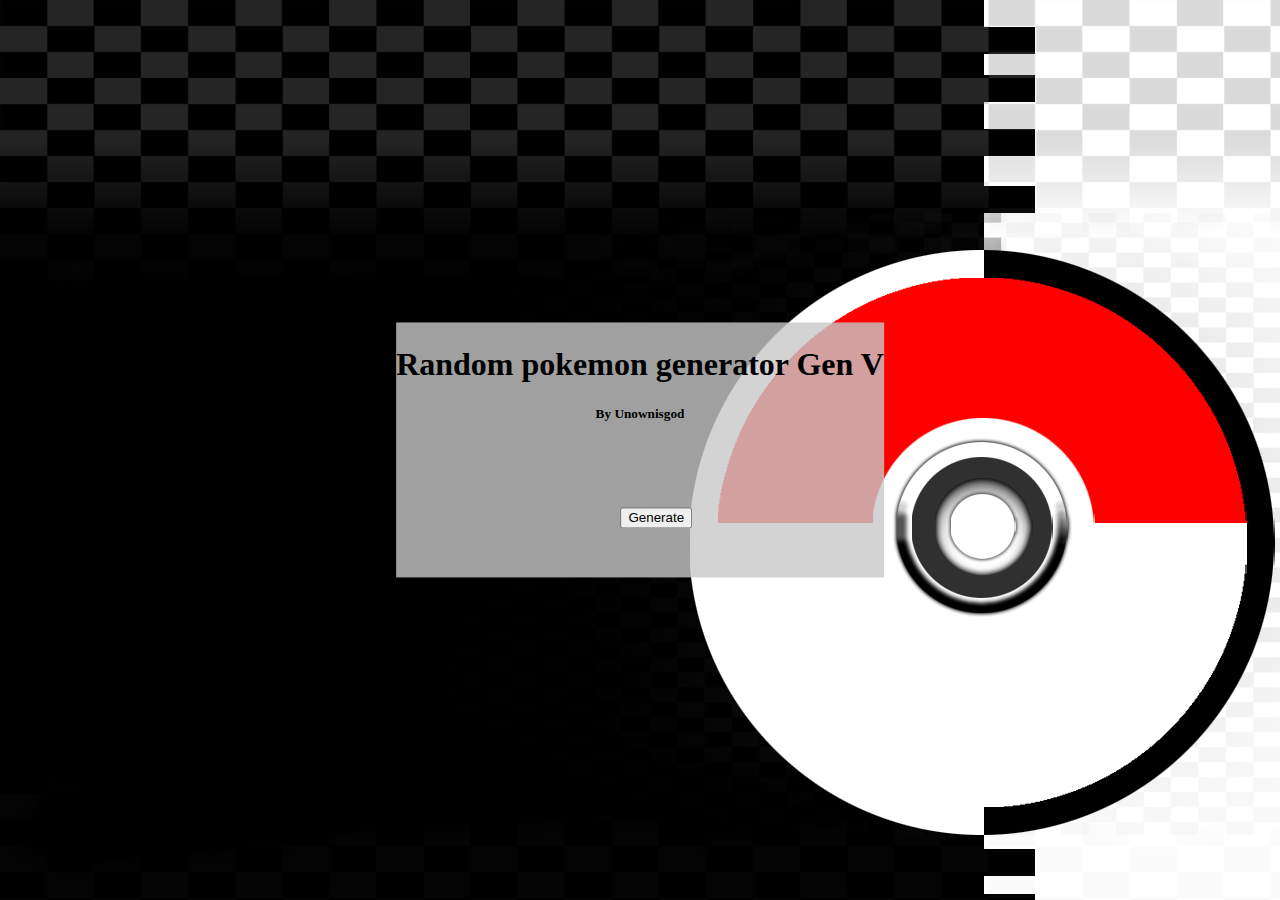
<file: index.html>
<!DOCTYPE html>
<html>

<head>
    <link href="https://cdn.jsdelivr.net/npm/bootstrap@5.3.0-alpha3/dist/css/bootstrap.min.css" rel="stylesheet"
        integrity="sha384-KK94CHFLLe+nY2dmCWGMq91rCGa5gtU4mk92HdvYe+M/SXH301p5ILy+dN9+nJOZ" crossorigin="anonymous">
    <link href="general.css" rel="stylesheet">
</head>

<body>
    <div class="container index">
        <form class="checkboxes" action="team.html">
            <div class="row justify-content-center tittle">
                <div class="col-8">
                    <h1>Random pokemon generator Gen V</h1>
                    <h5>By Unownisgod</h3>
                </div>
            </div>
            <div class="row justify-content-center generatebutton">
                <button name="generate" target="team.html">Generate
                    <a href="team.html"></a>
                </button>
            </div>
        </form>
    </div>
</body>

</html>
</file>
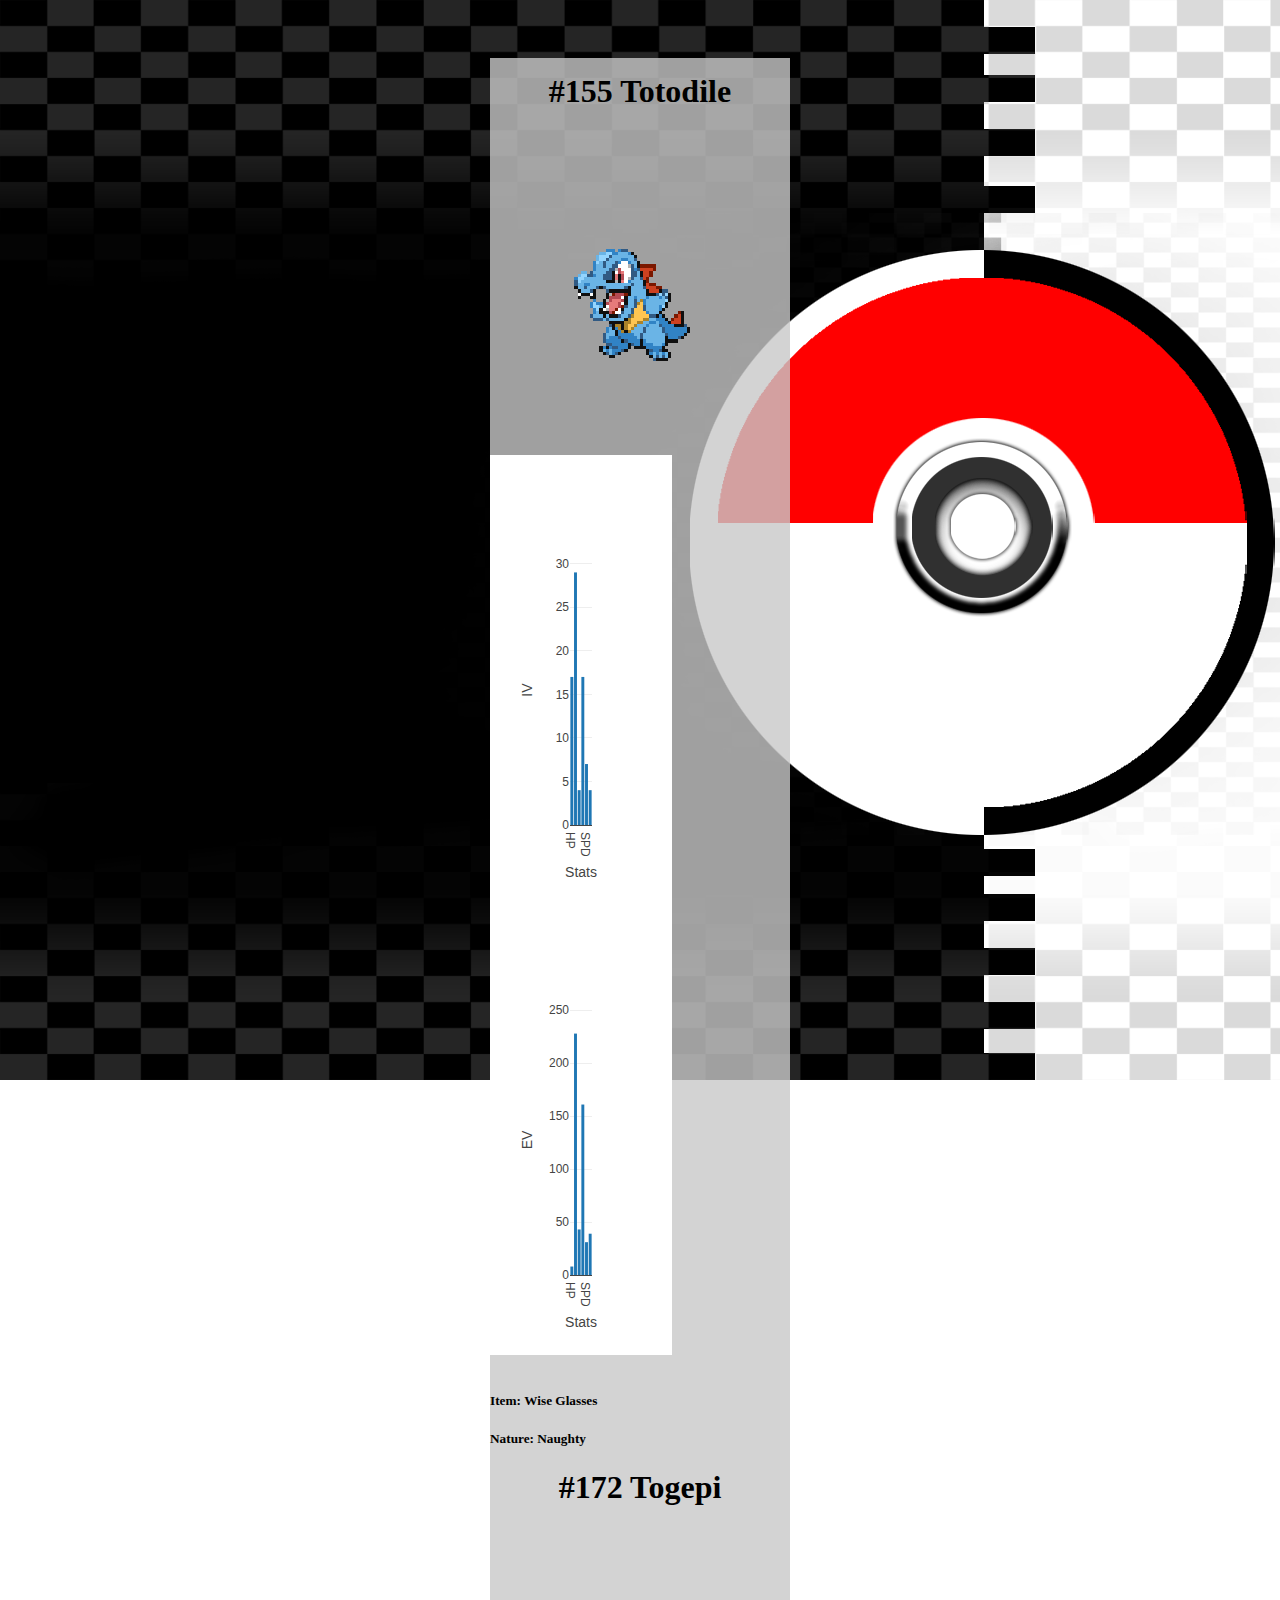
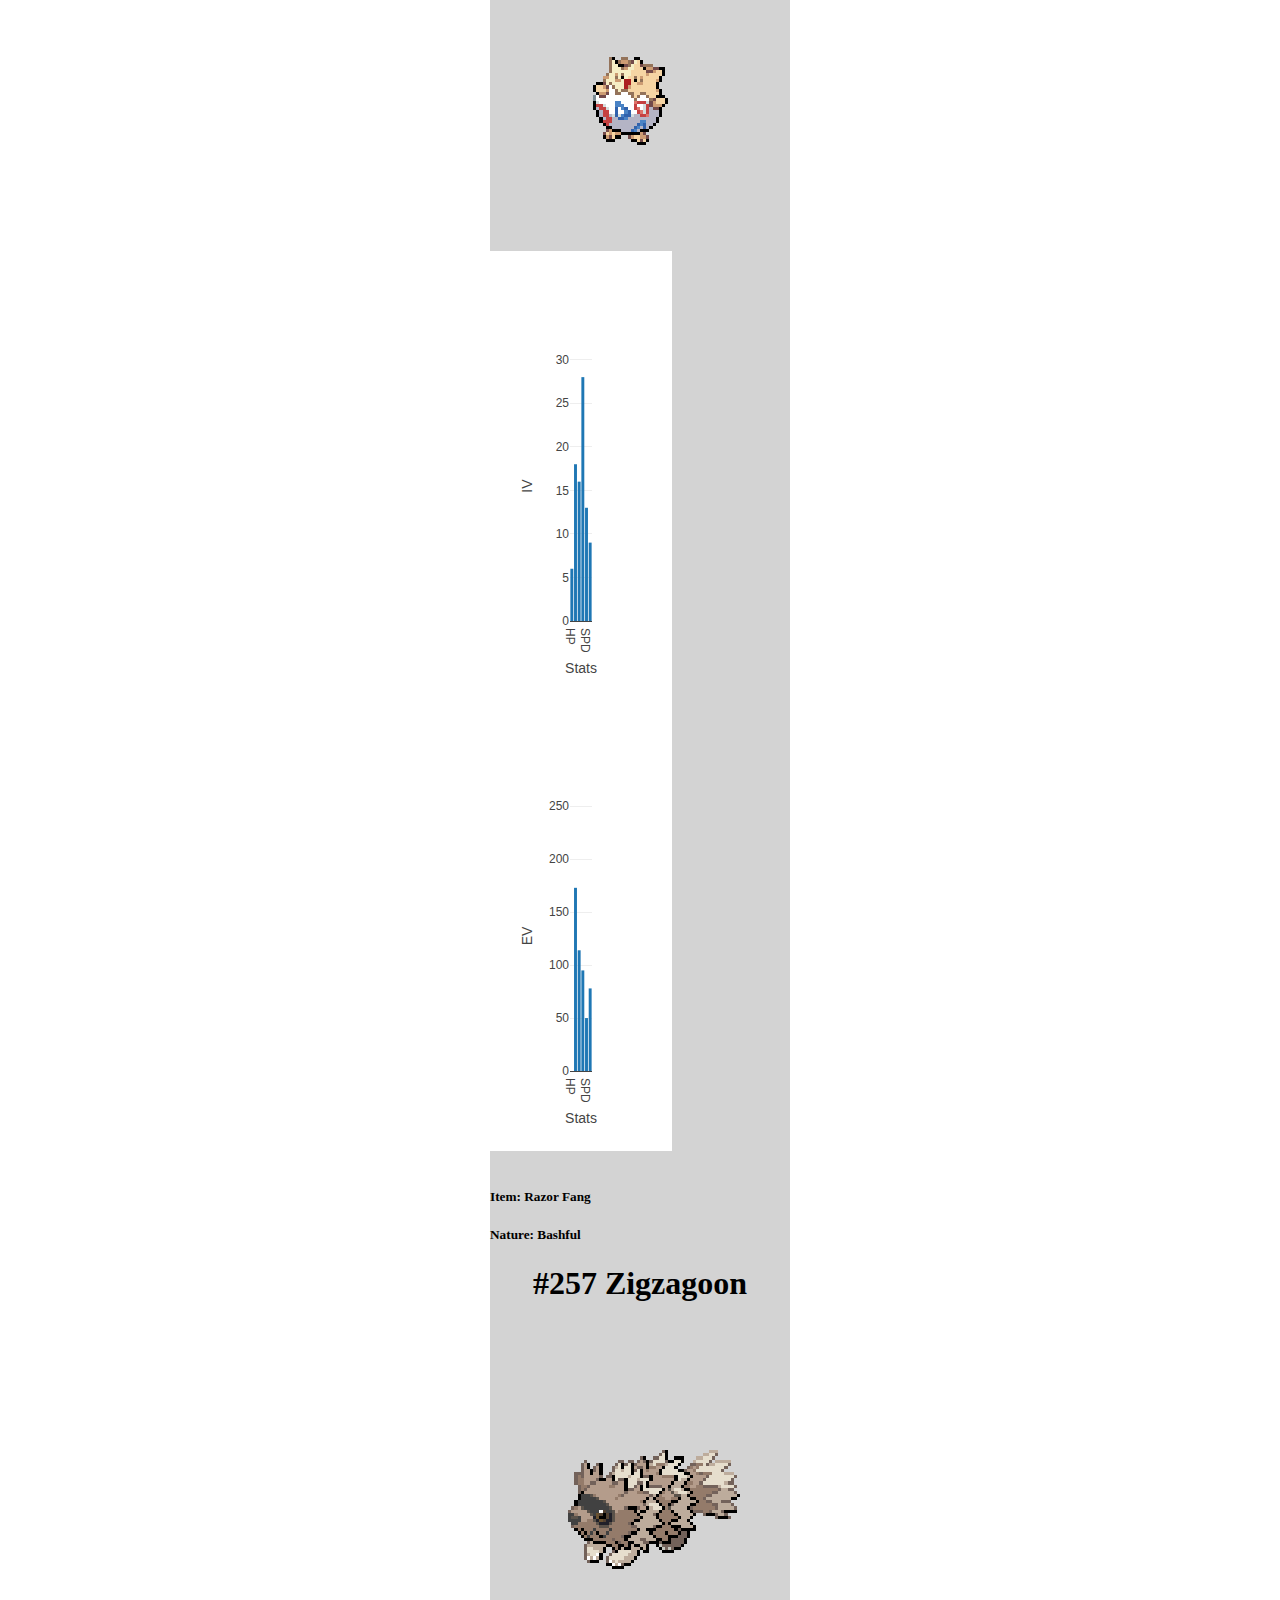
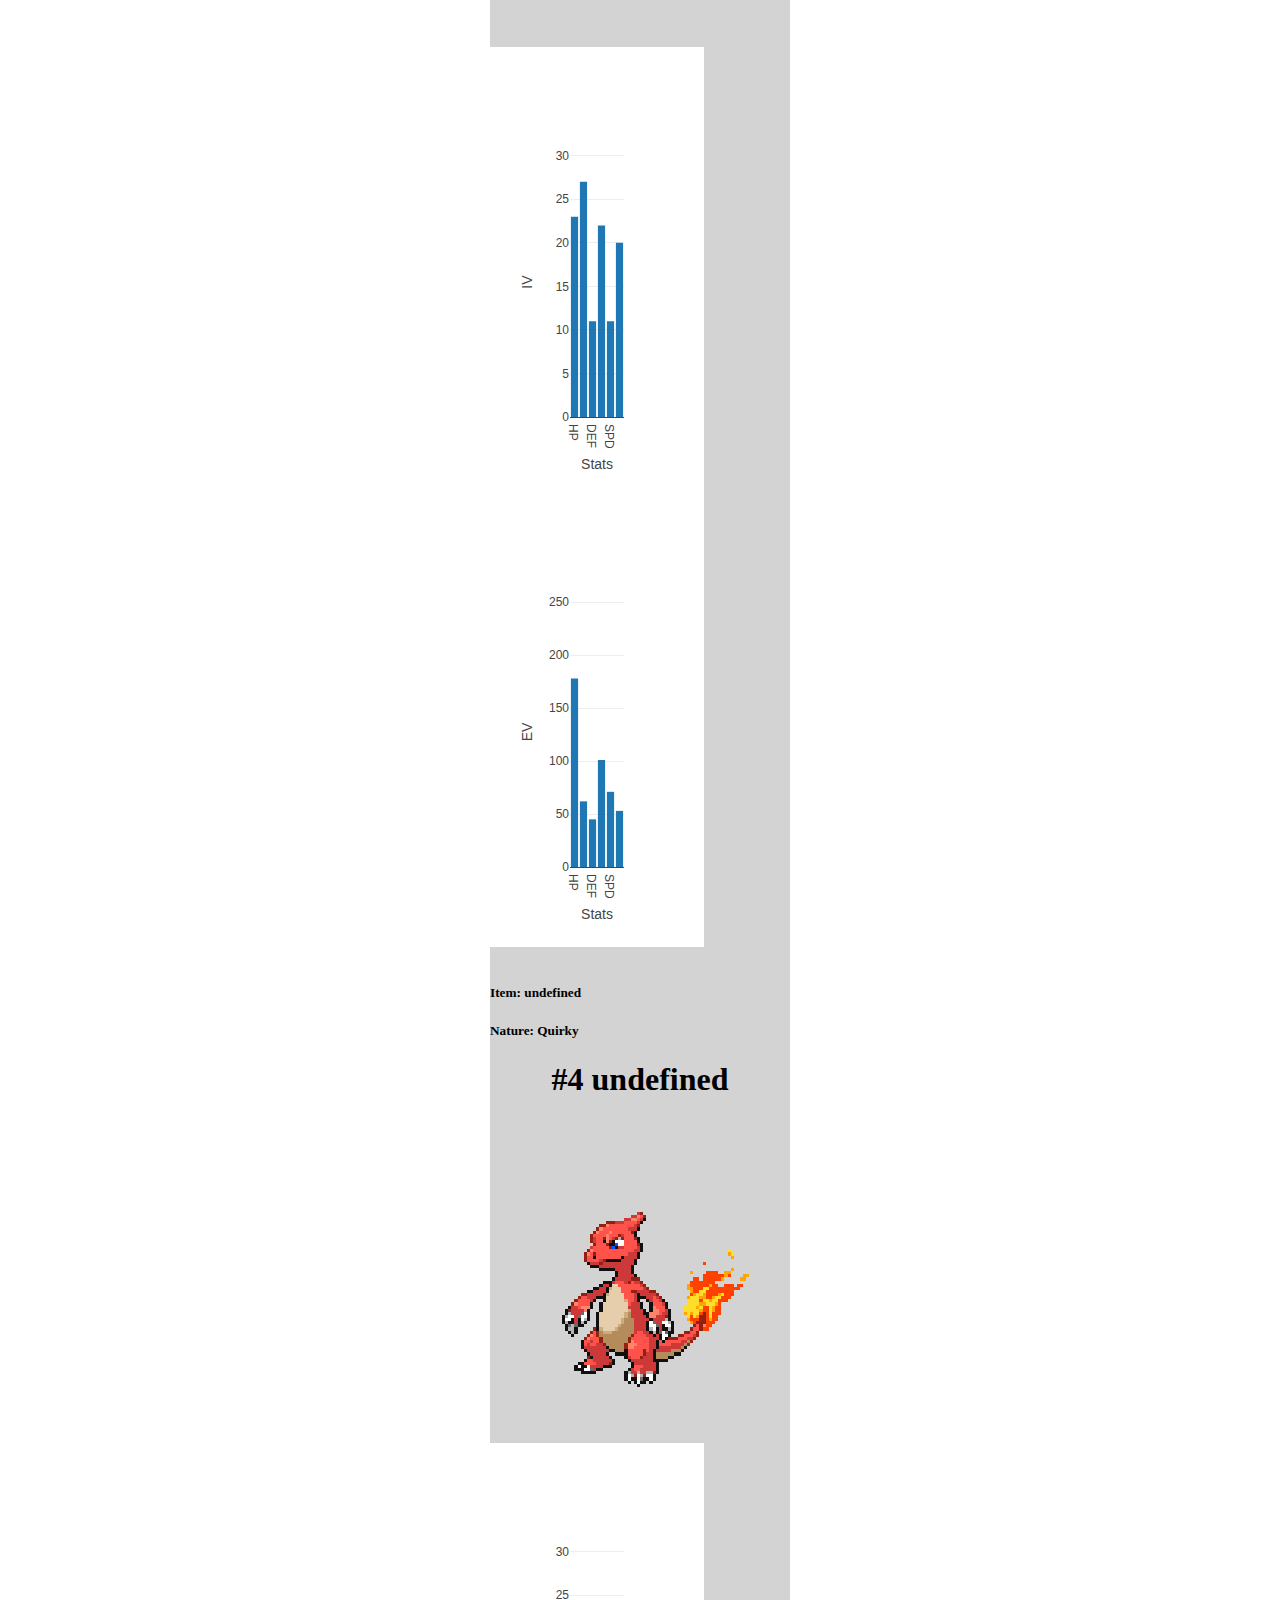
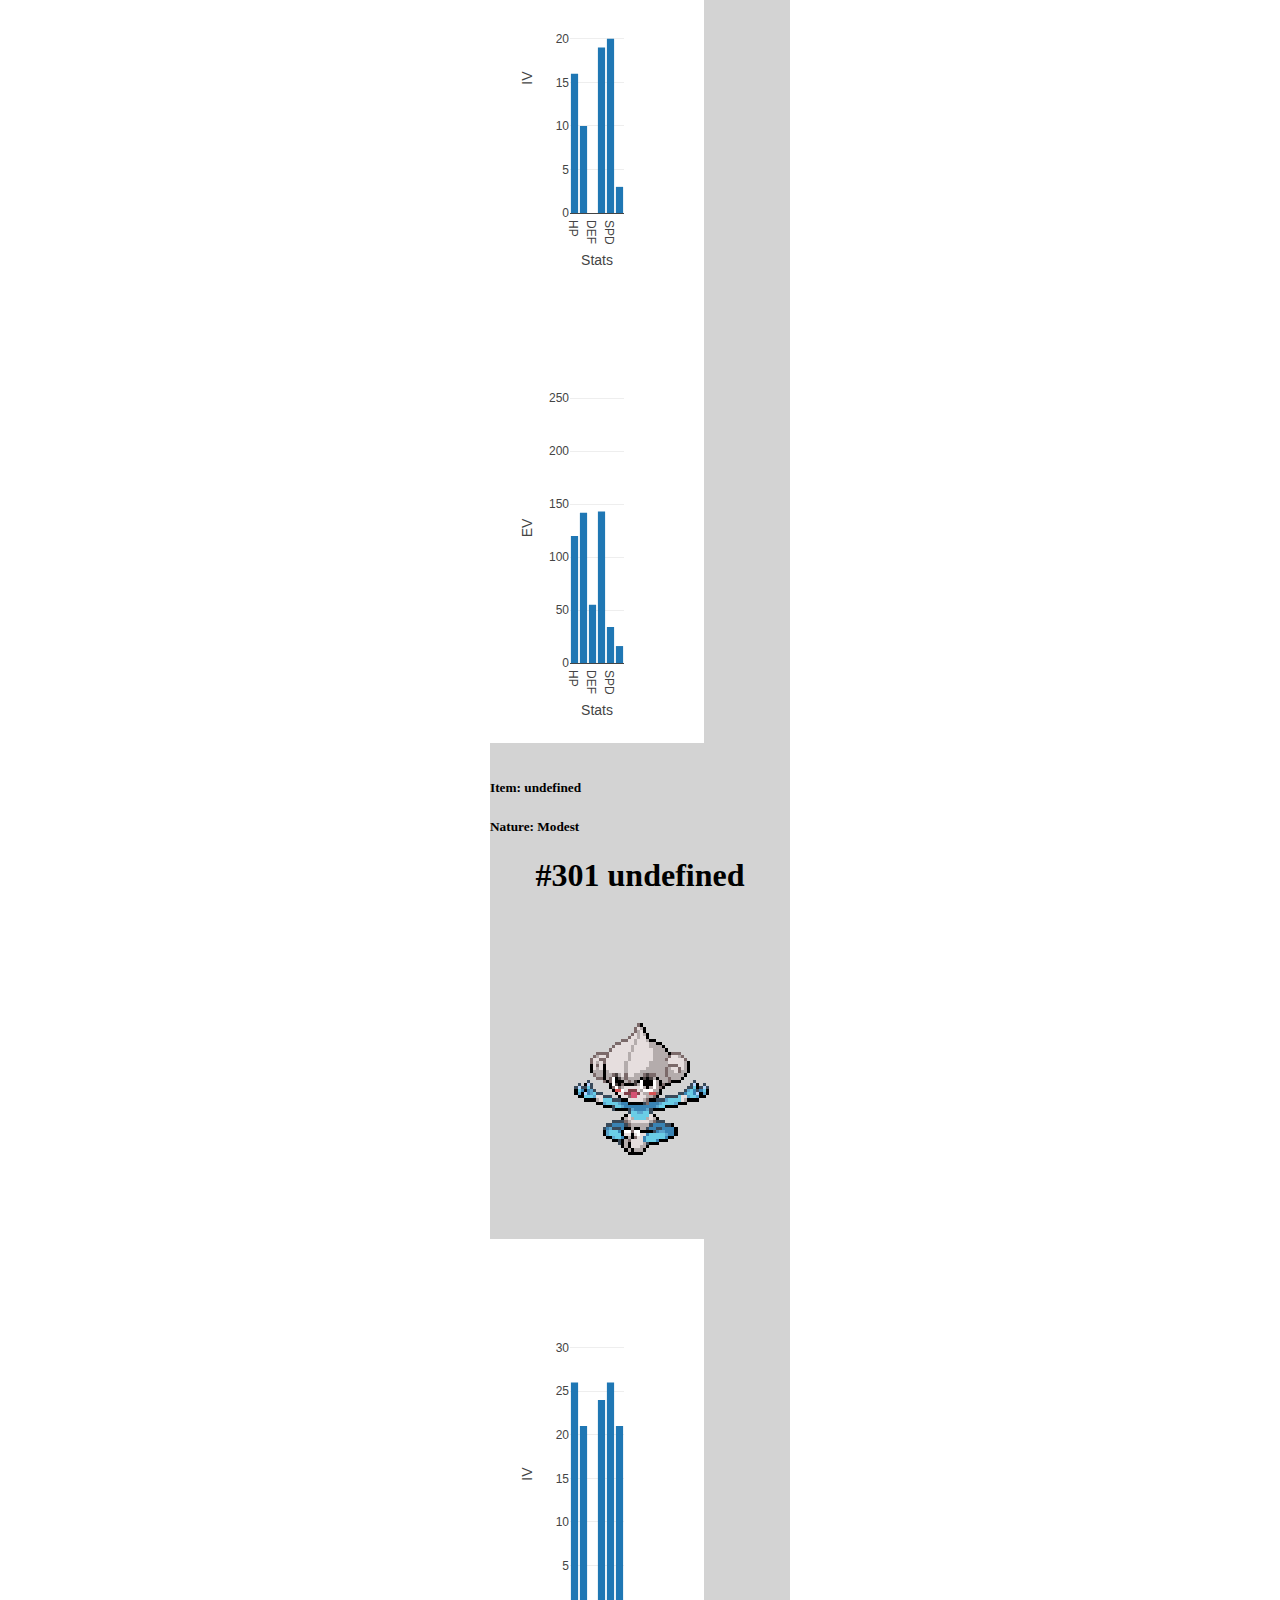
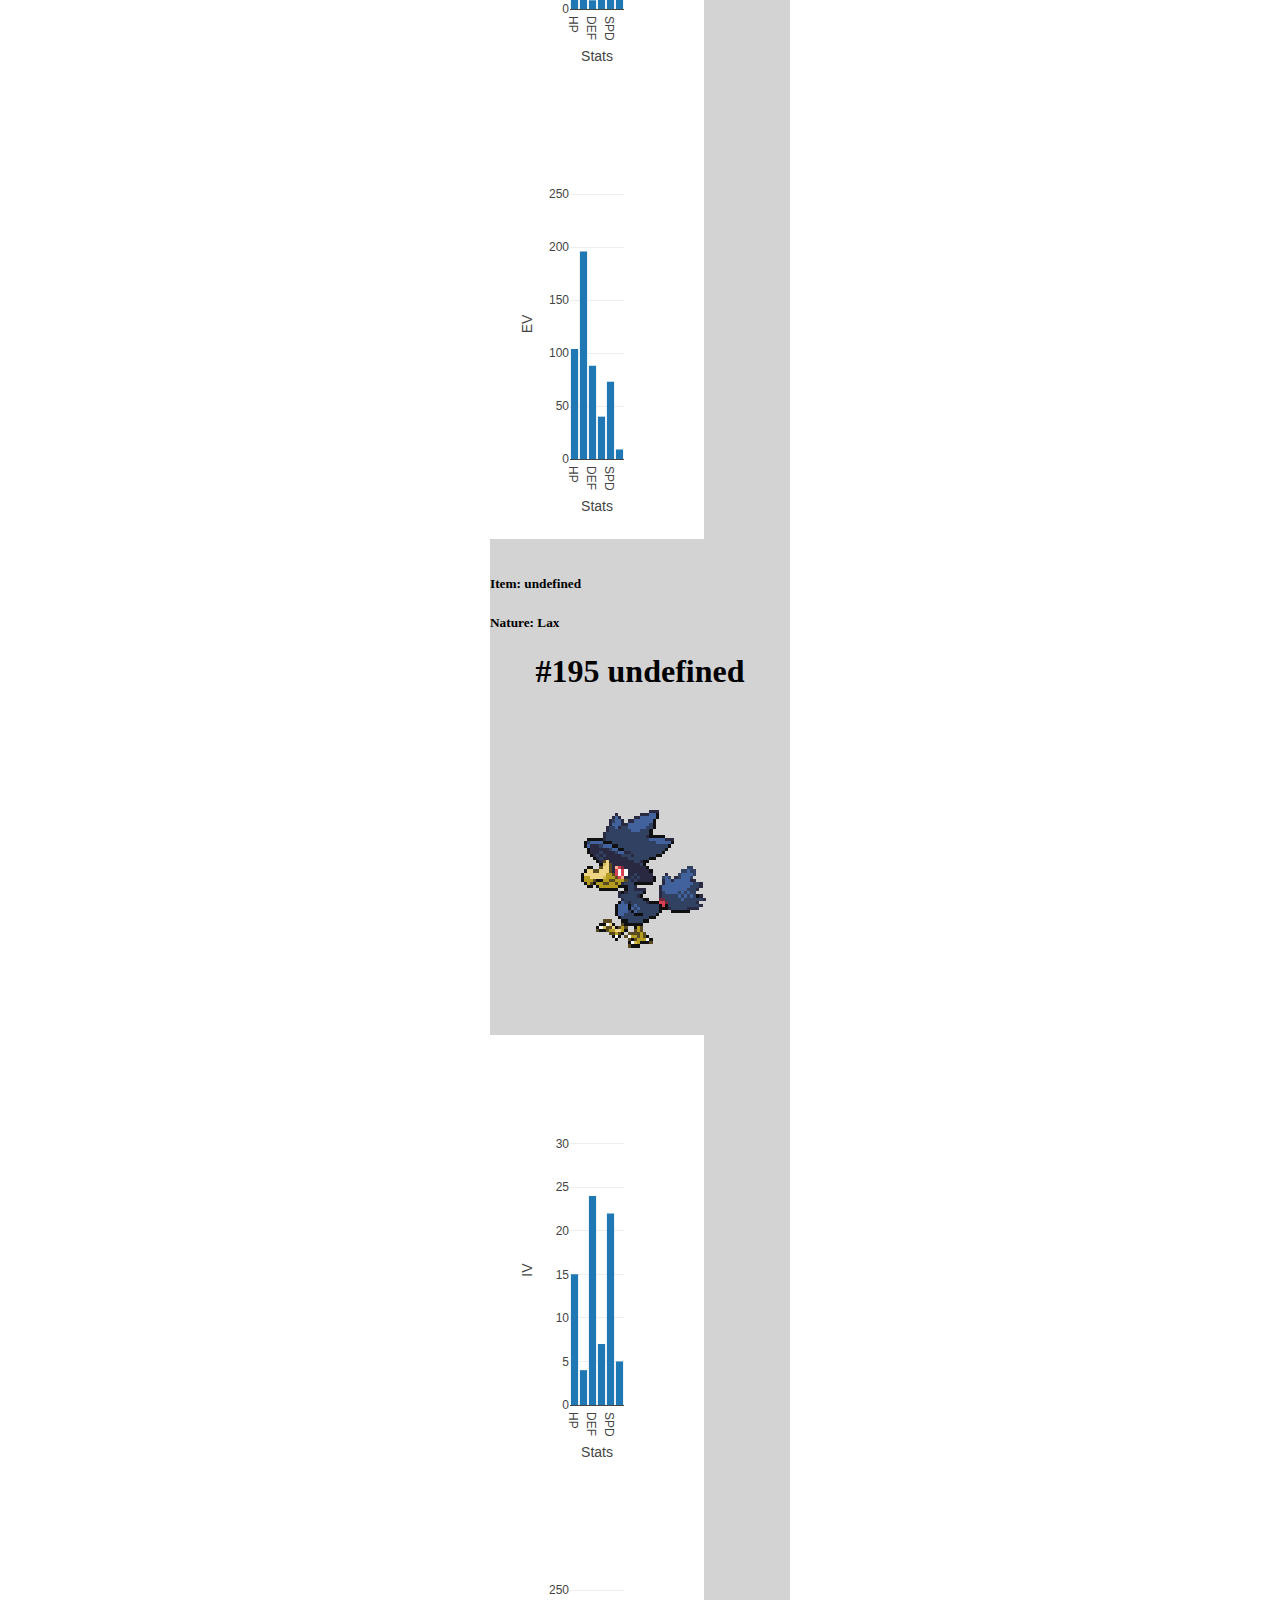
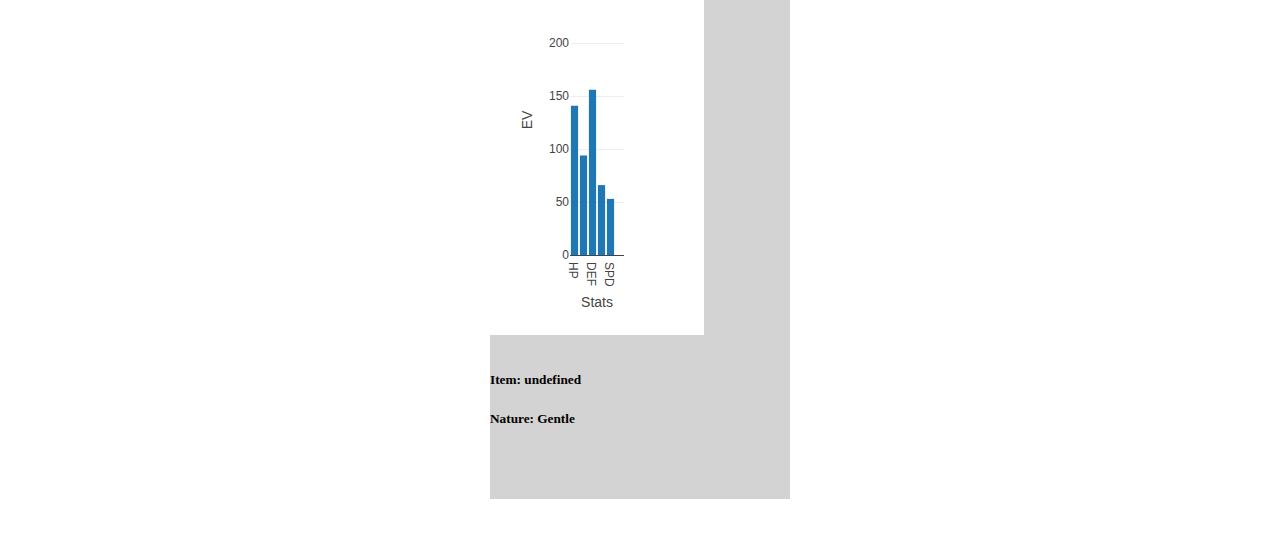
<file: team.html>
<!DOCTYPE html>
<html>

<head>
    <link href="https://cdn.jsdelivr.net/npm/bootstrap@5.3.0/dist/css/bootstrap.min.css" rel="stylesheet"
        integrity="sha384-9ndCyUaIbzAi2FUVXJi0CjmCapSmO7SnpJef0486qhLnuZ2cdeRhO02iuK6FUUVM" crossorigin="anonymous">
    <link href="general.css" rel="stylesheet">
    <script src="https://cdn.plot.ly/plotly-2.24.1.min.js" charset="utf-8"></script>
    <title>Random Pokemon Team Generator</title>
</head>

<body>
    <div class="row container justify-content-center">
        <div id="pokebase" class="col-xl-9">
            <script>
                let usedPokemon = []
                let usedItems = []
                class pokemon {
                    constructor() {
                        var iv = [0, 0, 0, 0, 0, 0];
                        var ev = [0, 0, 0, 0, 0, 0];
                        this.generateNumber();
                        this.searchPokemon();
                        this.searchPokemonImage();
                        this.generateIv();
                        this.generateEv();
                        this.fixIv();
                        this.fixEv();
                        this.generateItem();
                        this.generateNature();
                        //falta objeto
                    }
                    fixIv() {
                        for (let i = 0; i < 6; i++) {
                            if (this.iv[i] > 31) {
                                this.iv[i] = 31
                            }
                            else if (this.iv[i] < 0) {
                                this.iv[i] = 0
                            }
                        }
                    }
                    fixEv() {
                        var totalev = 0;
                        for (let i = 0; i < 6; i++) {
                            if (this.ev[i] > 255) {
                                this.ev[i] = 255;
                            } else if (this.ev[i] < 0) {
                                this.ev[i] = 0;
                            }
                            totalev += this.ev[i];
                            if (totalev > 510) {
                                console.log("total: " + totalev);
                                this.ev[i] -= (totalev - 510);
                                totalev = 510;
                            }
                            if (this.ev[i] > 255) {
                                this.ev[i] = 255;
                            } else if (this.ev[i] < 0) {
                                this.ev[i] = 0;
                            }

                        }
                    }


                    //genero el número de pokemon entre el 1 y el 622
                    generateNumber() {
                        this.number = Math.floor(1 + Math.random() * 622)
                        usedPokemon.includes(this.number);
                        if (!usedPokemon.includes(this.number)) {
                            usedPokemon.push(this.number);
                        }
                        else {
                            this.generateNumber();
                        }
                    }

                    //busco el nombre del pokemon en la lista
                    async searchPokemon() {
                        await fetch("pokemon.txt")
                            .then(response => response.text())
                            .then(list => {
                                let pokeList = list.split("\n");
                                this.name = pokeList[this.number - 1];
                                console.log(name);
                            });
                    }
                    // genero el src de la imágen.
                    searchPokemonImage() {
                        this.imagesrc = "images/" + this.number + ".png";
                    }
                    //genera los IV
                    generateIv() {
                        this.iv = [0, 0, 0, 0, 0, 0];
                        for (let i = 0; i < 6; i++) {
                            var rng = Math.floor(Math.random() * 31);
                            this.iv[i] = rng;
                        }
                    }
                    //genera los EV
                    generateEv() {
                        this.ev = [0, 0, 0, 0, 0, 0];
                        let total = 0;
                        for (let i = 0; total < 510; i++) {
                            var stat = Math.floor(Math.random() * 6);
                            var add = Math.floor(Math.random() * 64);

                            this.ev[stat] += add;
                            total += add;
                        }
                        this.fixEv();
                    }

                    //genera un objeto aleatorio que no se puede repetir
                    async generateItem() {
                        let item = Math.floor(1 + (Math.random() * 156));
                        const response = await fetch("items.txt");
                        const list = await response.text();
                        let itemList = list.split("\n");
                        this.item = itemList[item - 1];
                        if (!usedItems.includes(item)) {
                            usedItems.push(item);
                        }
                        else {
                            this.generateItem();
                        }
                    };

                    //genera una naturaleza aleatoria
                    generateNature() {
                        const natureList = ["Adamant", "Bashful", "Bold", "Brave", "Calm", "Careful", "Docile", "Gentle",
                            "Hardy", "Hasty", "Impish", "Jolly", "Lax", "Lonely", "Mild", "Modest", "Naive", "Naughty", "Quiet",
                            "Quirky", "Rash", "Relaxed", "Sassy", "Serious", "Timid"];
                        var natureIndex = Math.floor(1 + Math.random() * natureList.length);
                        this.nature = natureList[natureIndex];
                    }

                }

                //generar equipo
                var pokeTeam = [];
                async function createTeam() {
                    for (let i = 0; i < 6; i++) {
                        pokeTeam[i] = new pokemon();
                    }
                }
                function visualizeContent() {
                    for (let i = 0; i < 6; i++) {
                        var row = document.createElement("div");
                        row.classList.add("row");
                        row.id = "row" + i;
                        document.getElementById("pokebase").appendChild(row);

                        var pokename = document.createElement("h1");
                        pokename.classList.add("pokename");
                        pokename.id = "pokename" + i;
                        pokename.innerHTML = "#" + pokeTeam[i].number + " " + pokeTeam[i].name;
                        document.getElementById("row" + i).appendChild(pokename);

                        var subrow = document.createElement("div");
                        subrow.classList.add("row");
                        subrow.id = "subrow" + i;
                        document.getElementById("row" + i).appendChild(subrow);

                        var imgcontainer = document.createElement("div");
                        imgcontainer.classList.add("imgcontainer");
                        imgcontainer.classList.add("justify-content-center");
                        imgcontainer.classList.add("col-xl-4");
                        imgcontainer.id = "imgcontainer" + i;
                        document.getElementById("subrow" + i).appendChild(imgcontainer);

                        var pokeimage = document.createElement("img");
                        pokeimage.classList.add("pokeimg");
                        pokeimage.id = "pokeimg" + i;
                        pokeimage.src = pokeTeam[i].imagesrc;
                        document.getElementById("imgcontainer" + i).appendChild(pokeimage);

                        var ivcontainer = document.createElement("div");
                        ivcontainer.classList.add("ivcontainer");
                        ivcontainer.classList.add("justify-content-center");
                        ivcontainer.classList.add("col-xl-4");
                        ivcontainer.id = "ivcontainer" + i;
                        document.getElementById("subrow" + i).appendChild(ivcontainer);

                        var evcontainer = document.createElement("div");
                        evcontainer.classList.add("evcontainer");
                        evcontainer.classList.add("justify-content-center");
                        evcontainer.classList.add("col-xl-4");
                        evcontainer.id = "evcontainer" + i;
                        document.getElementById("subrow" + i).appendChild(evcontainer);

                        var subsubrow = document.createElement("div");
                        subsubrow.classList.add("row");
                        subsubrow.id = "subrow-2-" + i;
                        document.getElementById("row" + i).appendChild(subsubrow);

                        var item = document.createElement("h5");
                        item.innerHTML = "Item: <b>" + pokeTeam[i].item + "</b>";
                        item.classList.add("item");
                        item.id = "item" + i;
                        document.getElementById("subrow-2-" + i).appendChild(item);

                        var nature = document.createElement("h5");
                        nature.innerHTML = "Nature: <b>" + pokeTeam[i].nature + "</b>";
                        nature.classList.add("nature");
                        nature.id = "nature" + i;
                        document.getElementById("subrow-2-" + i).appendChild(nature);

                        var iv = {
                            x: ["HP", "ATK", "DEF", "SPA", "SPD", "SPE"],
                            y: pokeTeam[i].iv,
                            name: 'IV',
                            type: 'bar'
                        };
                        var iv = [iv];
                        var layout = {
                            xaxis: { title: 'Stats' },
                            yaxis: {
                                title: 'IV',
                                range: [0, 31]
                            },
                            barmode: 'fixed',
                            title: '',
                        };
                        Plotly.newPlot('ivcontainer' + i, iv, layout);
                        var ev = {
                            x: ["HP", "ATK", "DEF", "SPA", "SPD", "SPE"],
                            y: pokeTeam[i].ev,
                            name: 'Trace2',
                            type: 'bar'
                        };
                        var ev = [ev];
                        var layout = {
                            xaxis: { title: 'Stats' },
                            yaxis: {
                                title: 'EV',
                                range: [0, 255]
                            },
                            barmode: 'fixed',
                            title: '',
                            color: 'rgba(245,246,249,1)'
                        };
                        Plotly.newPlot('evcontainer' + i, ev, layout);
                    }
                }
                createTeam();
                setTimeout(function () {
                    visualizeContent();
                }, 50)           
            </script>
        </div>
    </div>
</body>

</html>
</file>
<file: general.css>
body {
    background: url("images/bg.png") no-repeat fixed;
    display: flex;
    align-items: center;
    justify-content: center;
}

.container {
    margin: 50px;
    padding-bottom: 50px;
    background: rgba(200, 200, 200, 0.8);
}
.index{
    margin: 0;
    position: absolute;
    top: 50%;
    left: 50%;
    transform: translate(-50%, -50%);
}

.tittle {
    text-align: center;
    margin-top: 5%;
    padding-bottom: 8%;
}

.pokename {
    text-align: center;
    margin-top: 5%;
    padding-bottom: 8%;
}

.checkboxes input {
    margin: 0 5px 0 0;
}

.generatebutton {
    width: 8%;
    height: 20px;
    margin-left: 46%;
    margin-top: 5%;
}

.imgcontainer {
    height: 300px;
}

img {
    image-rendering: pixelated;
    width: 100%;
    height: 100%;
    object-fit: cover;
}

.pokecontainer {
    margin-top: 5%;
}
.item {
    padding-top: 5%;
}
</file>
